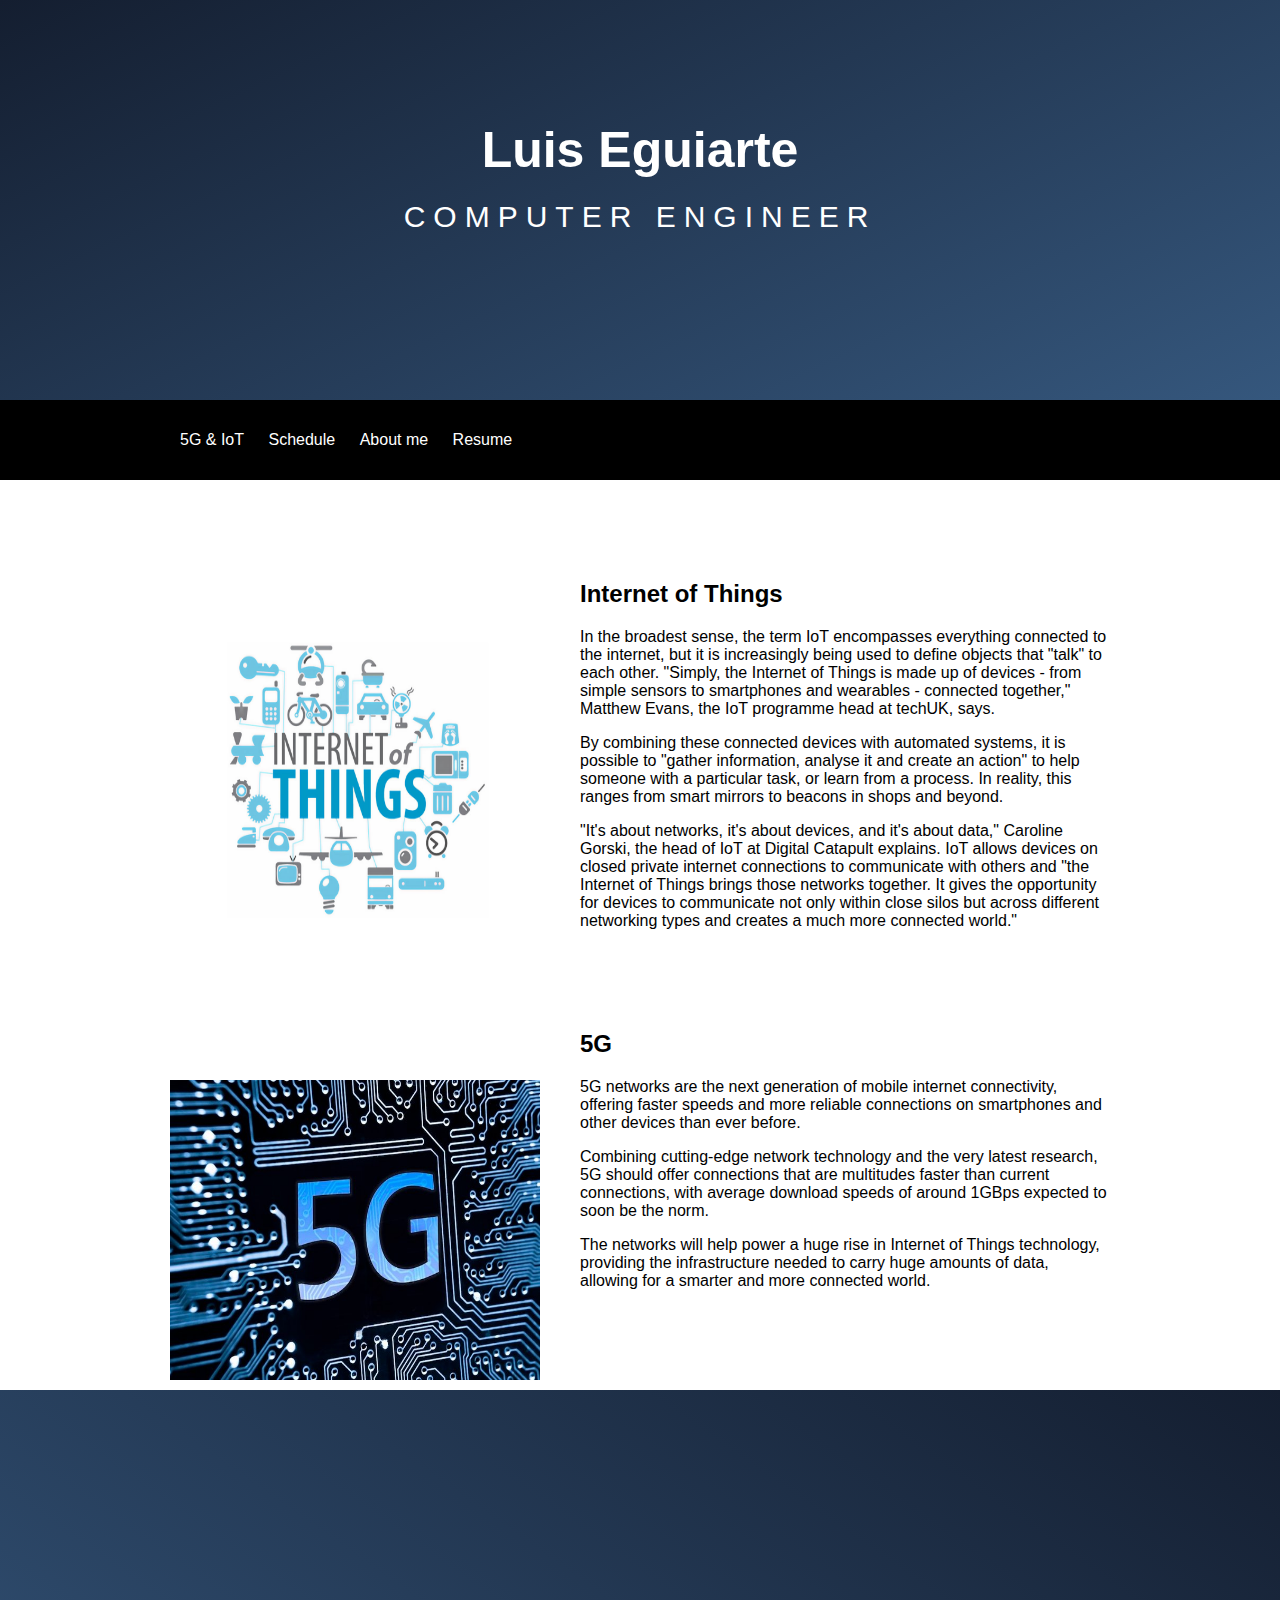
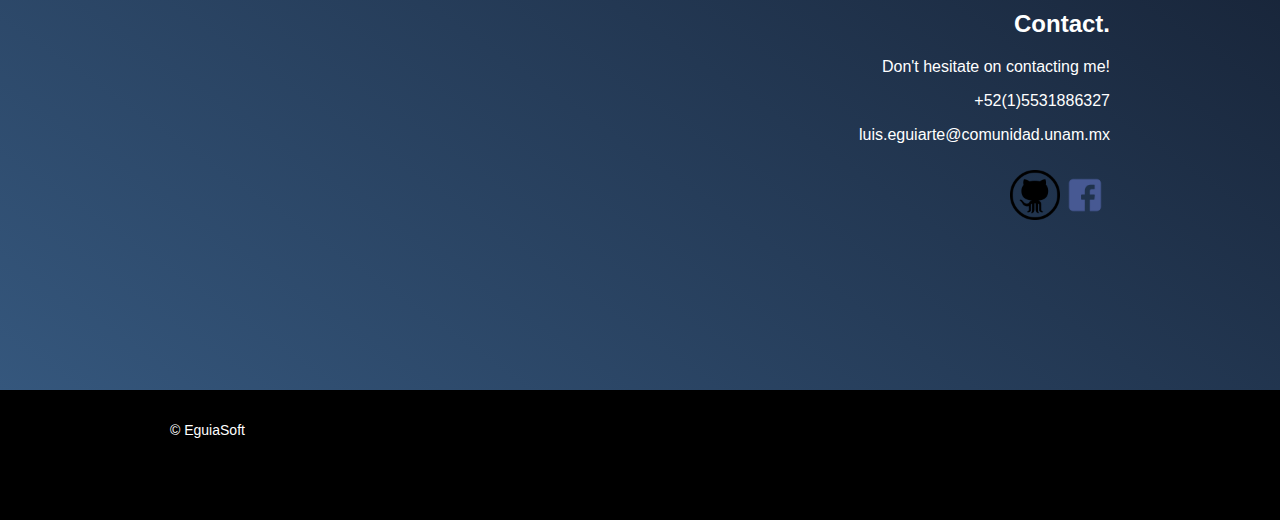
<file: index.html>
<!DOCTYPE html>
<html>
  <head>
    <!--<link href='https://fonts.googleapis.com/css?family=Roboto:400,300,500,100' rel='stylesheet' type='text/css'>-->
    <title>@leguiart</title>
	  <link href="assets/css/style.css" type="text/css" rel="stylesheet">
    <meta http-equiv="Content-Type" content="text/html; charset=utf-8"/>
  </head>
  <body>
    <div class="header">
      <div class="container">
        <h1>Luis Eguiarte</h1>
        <p>Computer Engineer</p>
      </div>
    </div>

    <div class="nav">
      <div class="container">
        <ul>
          <a href="index.html" ><li>5G & IoT</li></a>
          <a href="schedule.html"><li>Schedule</li></a>
          <a href="me.html"><li>About me</li></a>
          <a href="resume.html"><li>Resume</li></a>
        </ul>
      </div>
    </div>

    <div class="main">
      <div class="container">
        <img src="images/internet-things.jpg" height="300" width="370">
        <h2>Internet of Things</h2>
        <p>In the broadest sense, the term IoT encompasses everything connected to the internet, but it is increasingly being used to define objects that "talk" to each other.
        "Simply, the Internet of Things is made up of devices - from simple sensors to smartphones and wearables - connected together,"
        Matthew Evans, the IoT programme head at techUK, says. </p>
        <p>By combining these connected devices with automated systems, it is possible to "gather information, analyse it and create an action" to help someone with a particular task, or learn from a process.
          In reality, this ranges from smart mirrors to beacons in shops and beyond. </p>
        <p>"It's about networks, it's about devices, and it's about data," Caroline Gorski, the head of IoT at Digital Catapult explains.
          IoT allows devices on closed private internet connections to communicate with others and "the Internet of Things brings those networks together.
          It gives the opportunity for devices to communicate not only within close silos but across different networking types and creates a much more connected world." </p>
      </div>
      <div class="container">
        <img src = "images/5G.jpg" height="300" width="370">
        <h2>5G</h2>
        <p>5G networks are the next generation of mobile internet connectivity, offering faster speeds and more reliable connections on smartphones and other devices than ever before.          </p>
        <p>Combining cutting-edge network technology and the very latest research, 5G should offer connections that are multitudes faster than current connections, with average download speeds of around 1GBps expected to soon be the norm.</p>
        <p>The networks will help power a huge rise in Internet of Things technology, providing the infrastructure needed to carry huge amounts of data, allowing for a smarter and more connected world.</p>
      </div>
    </div>

    <div class="jumbotron">
      <div class="container">
        <h2>Contact.</h2>
        <p>Don't hesitate on contacting me!</p>
        <p>+52(1)5531886327</p>
        <p>luis.eguiarte@comunidad.unam.mx</p>
        <a href="https://www.facebook.com/luis.eguiarte.9">
          <img class="btn" src = "images/fb.png">
        </a>
        <a href="https://github.com/leguiart">
          <img class="btn" src = "images/git.png">
        </a>
      </div>
    </div>

    <div class="footer">
      <div class="container">
        <p>&copy; EguiaSoft</p>
      </div>
    </div>
  </body>
</html>
</file>
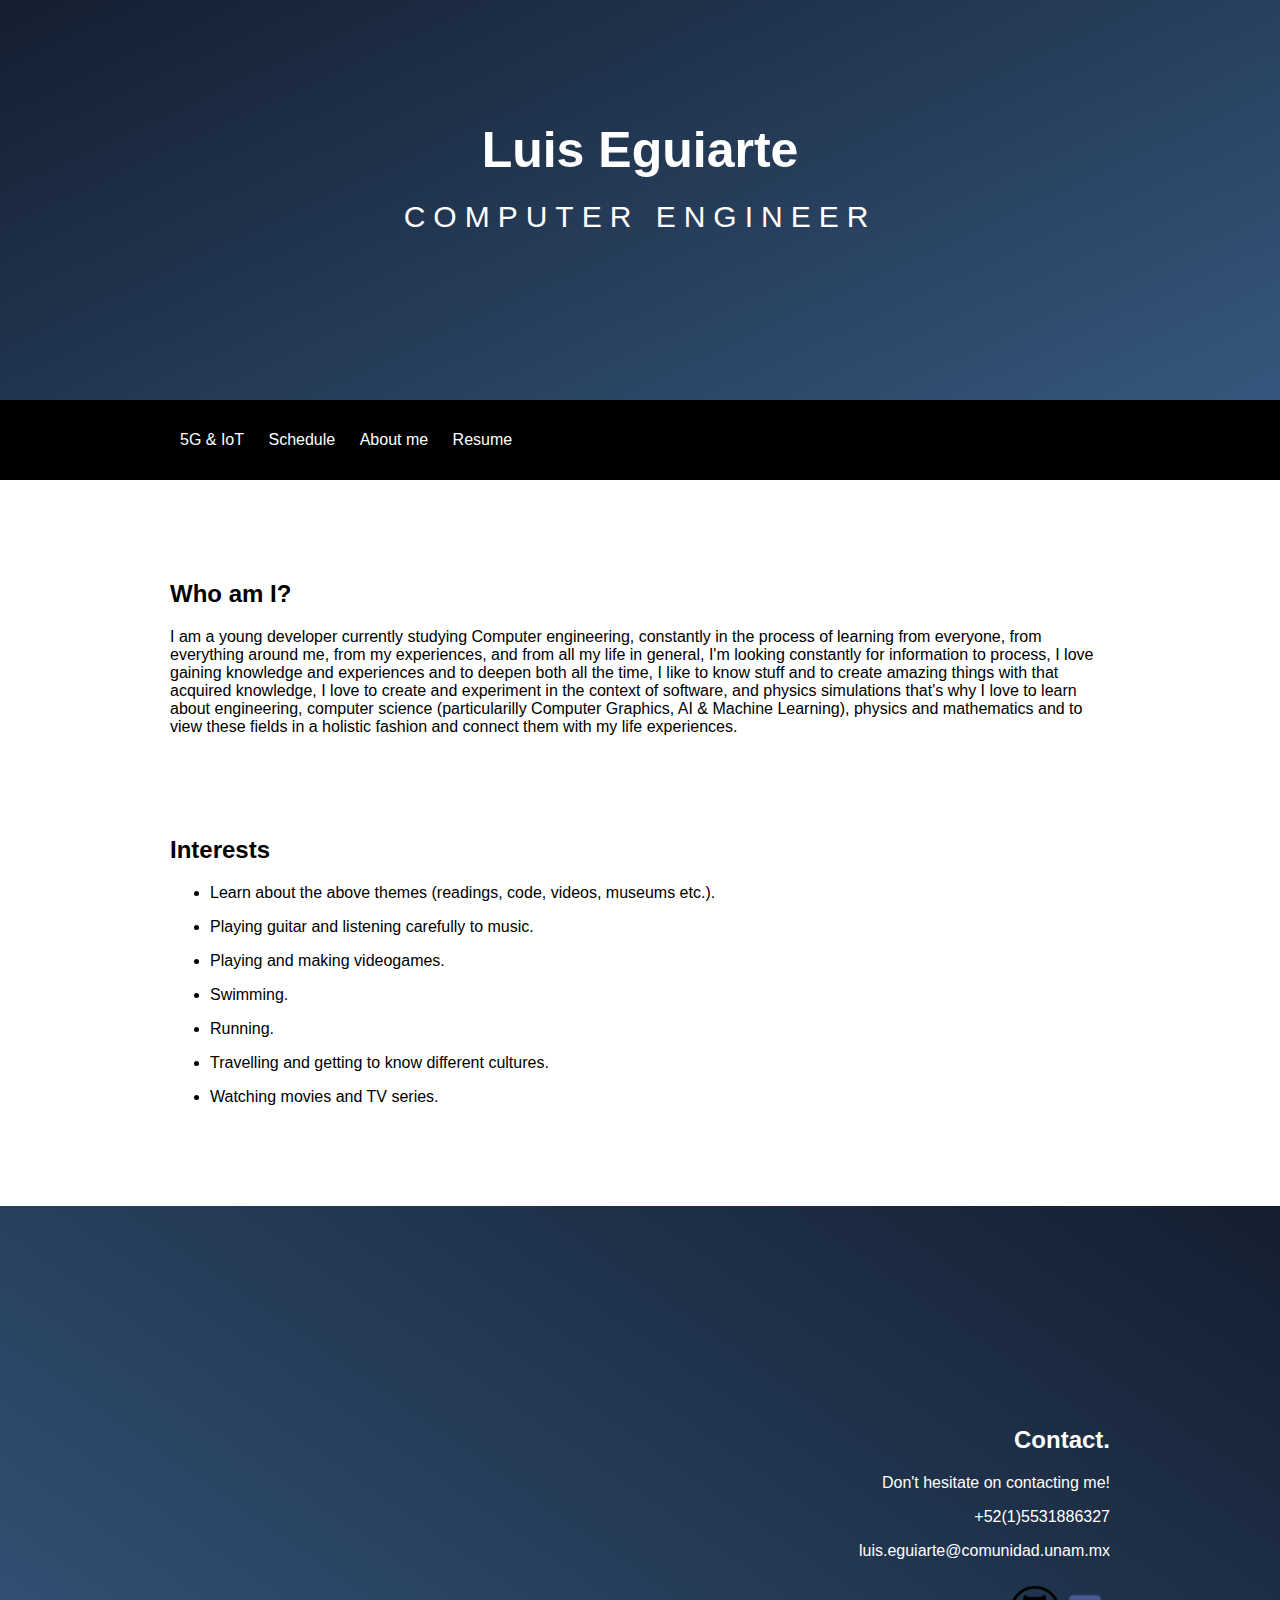
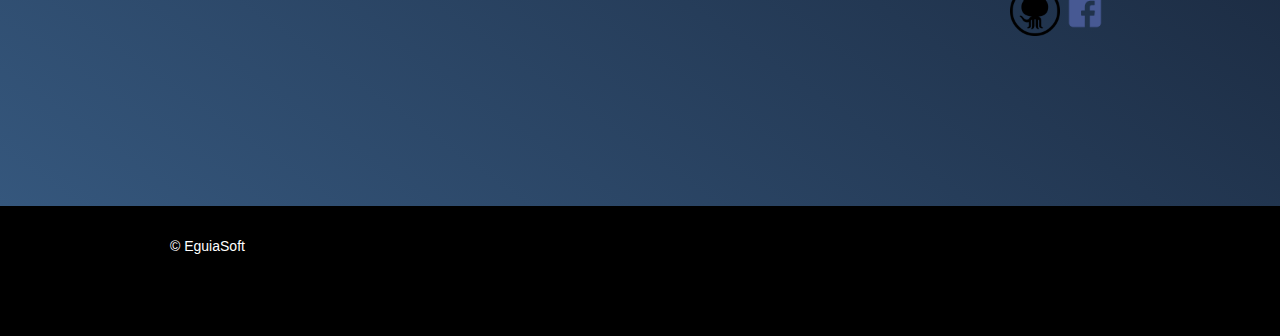
<file: me.html>
<!DOCTYPE html>
<html>
  <head>
    <!--<link href='https://fonts.googleapis.com/css?family=Roboto:400,300,500,100' rel='stylesheet' type='text/css'>-->
    <title>@leguiart me</title>
	  <link href="assets/css/style.css" type="text/css" rel="stylesheet">
    <meta http-equiv="Content-Type" content="text/html; charset=utf-8"/>
  </head>
  <body>
    <div class="header">
      <div class="container">
        <h1>Luis Eguiarte</h1>
        <p>Computer Engineer</p>
      </div>
    </div>

    <div class="nav">
      <div class="container">
        <ul>
          <a href="index.html" ><li>5G & IoT</li></a>
          <a href="schedule.html"><li>Schedule</li></a>
          <a href="me.html"><li>About me</li></a>
          <a href="resume.html"><li>Resume</li></a>
        </ul>
      </div>
    </div>

    <div class="main">
      <div class="container">
        <h2>Who am I?</h2>
        <p> I am a young developer currently studying Computer engineering, constantly in the process of learning from everyone, from everything around me, from my experiences, and from all my life in
        general, I'm looking constantly for information to process, I love gaining knowledge and experiences and to deepen both all the time,
        I like to know stuff and to create amazing things with that acquired knowledge, I love to create and experiment in the context of software,
        and physics simulations that's why I love to learn about engineering, computer science (particularilly Computer Graphics, AI & Machine Learning),
        physics and mathematics and to view these fields in a holistic fashion and connect them with my life experiences. </p>
      </div>
      <div class="container">
        <h2>Interests</h2>
        <ul>
            <p> <li>Learn about the above themes (readings, code, videos, museums etc.). </li></p>
            <p> <li> Playing guitar and listening carefully to music. </li> </p>
            <p> <li> Playing and making videogames. </li> </p>
            <p> <li> Swimming. </li> </p>
            <p> <li> Running. </li> </p>
            <p> <li> Travelling and getting to know different cultures. </li> </p>
            <p> <li> Watching movies and TV series. </li> </p>
        </ul>
      </div>
    </div>

    <div class="jumbotron">
      <div class="container">
        <h2>Contact.</h2>
        <p>Don't hesitate on contacting me!</p>
        <p>+52(1)5531886327</p>
        <p>luis.eguiarte@comunidad.unam.mx</p>
        <a href="https://www.facebook.com/luis.eguiarte.9">
          <img class="btn" src = "images/fb.png">
        </a>
        <a href="https://github.com/leguiart">
          <img class="btn" src = "images/git.png">
        </a>
      </div>
    </div>

    <div class="footer">
      <div class="container">
        <p>&copy; EguiaSoft</p>
      </div>
    </div>
  </body>
</html>
</file>
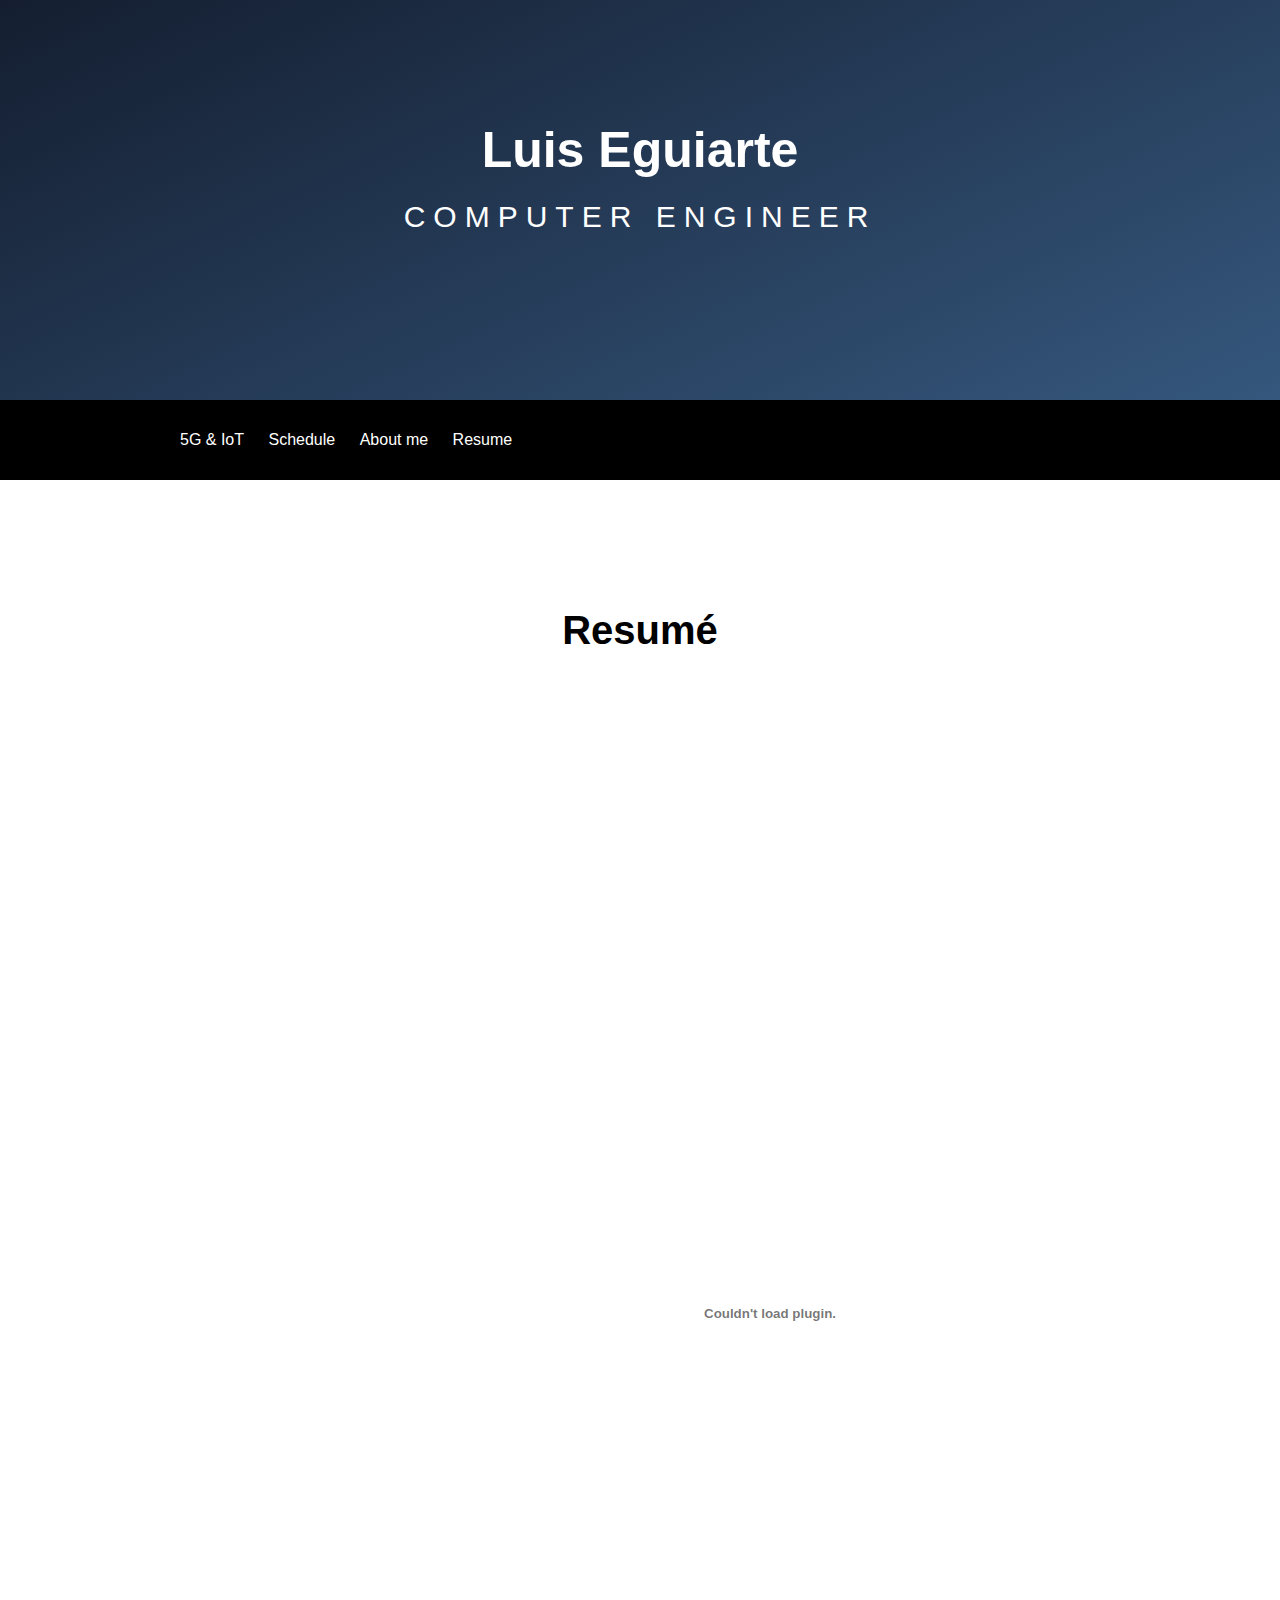
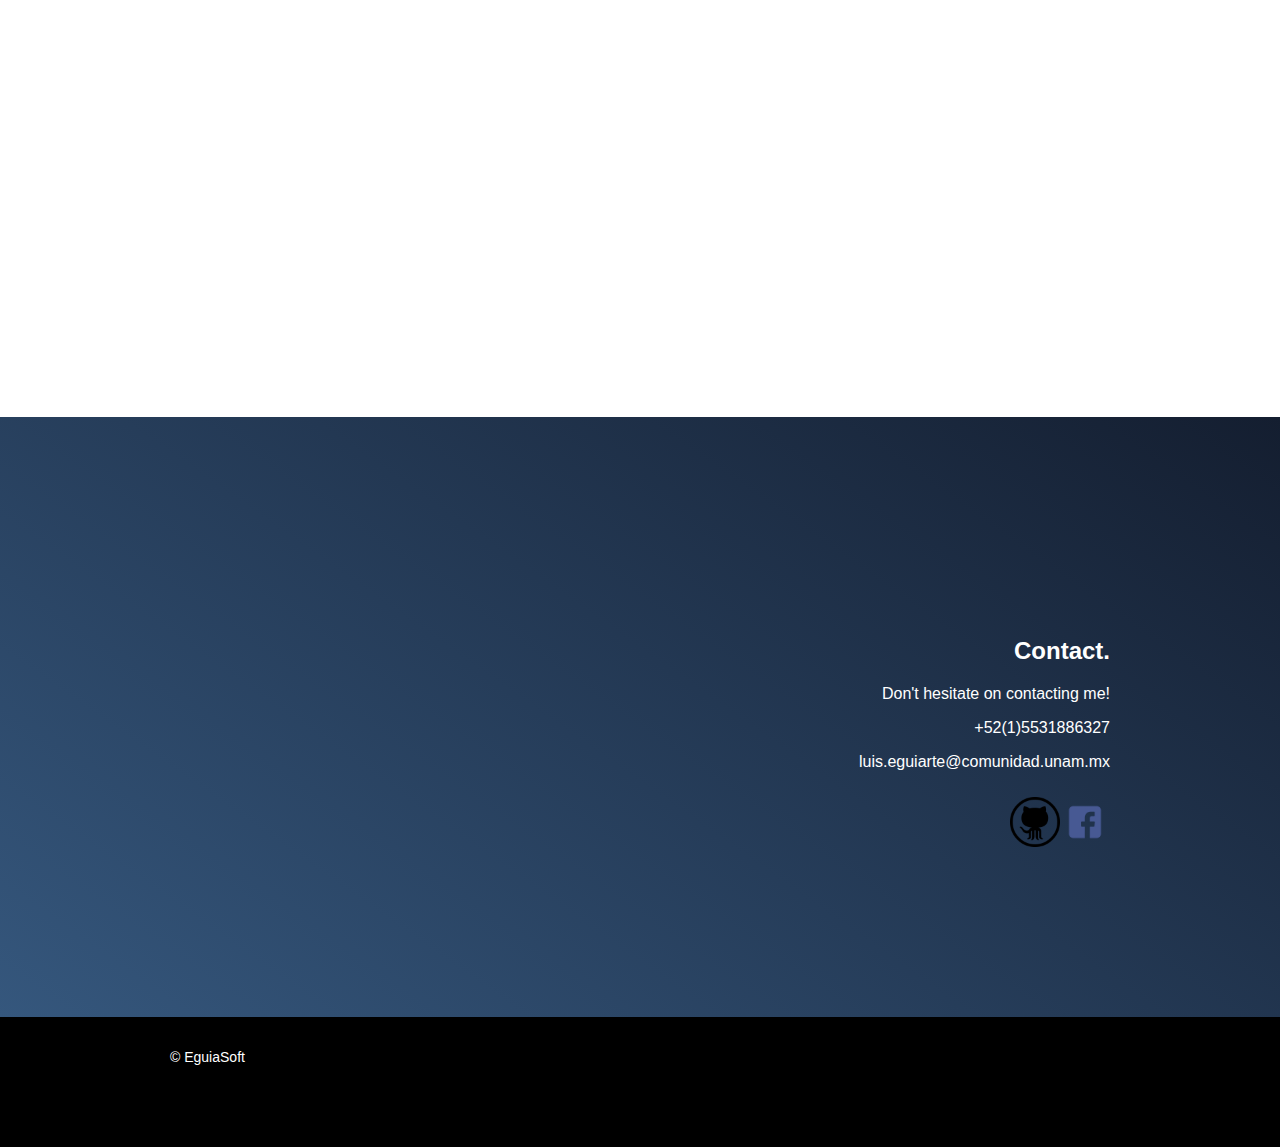
<file: resume.html>
<!DOCTYPE html>
<html>
  <head>
    <!--<link href='https://fonts.googleapis.com/css?family=Roboto:400,300,500,100' rel='stylesheet' type='text/css'>-->
    <title>@leguiart</title>
	  <link href="assets/css/style.css" type="text/css" rel="stylesheet">
    <meta http-equiv="Content-Type" content="text/html; charset=utf-8"/>
  </head>
  <body>
    <div class="header">
      <div class="container">
        <h1>Luis Eguiarte</h1>
        <p>Computer Engineer</p>
      </div>
    </div>

    <div class="nav">
      <div class="container">
        <ul>
          <a href="index.html" ><li>5G & IoT</li></a>
          <a href="schedule.html"><li>Schedule</li></a>
          <a href="me.html"><li>About me</li></a>
          <a href="resume.html"><li>Resume</li></a>
        </ul>
      </div>
    </div>

    <div class="main">
      <div class = "container">
           <h2 id = "pdf-text">Resumé</h2>
           <embed id = "pdf" src="Files/CurriculumVitaeENG.pdf" width="1200px" height="1200px" />
           <!--<img src = "images/cv.png" width="800" height="1000">-->
       </div>
    </div>

    <div class="jumbotron">
      <div class="container">
        <h2>Contact.</h2>
        <p>Don't hesitate on contacting me!</p>
        <p>+52(1)5531886327</p>
        <p>luis.eguiarte@comunidad.unam.mx</p>
        <a href="https://www.facebook.com/luis.eguiarte.9">
          <img class="btn" src = "images/fb.png">
        </a>
        <a href="https://github.com/leguiart">
          <img class="btn" src = "images/git.png">
        </a>
      </div>
    </div>

    <div class="footer">
      <div class="container">
        <p>&copy; EguiaSoft</p>
      </div>
    </div>
  </body>
</html>
</file>
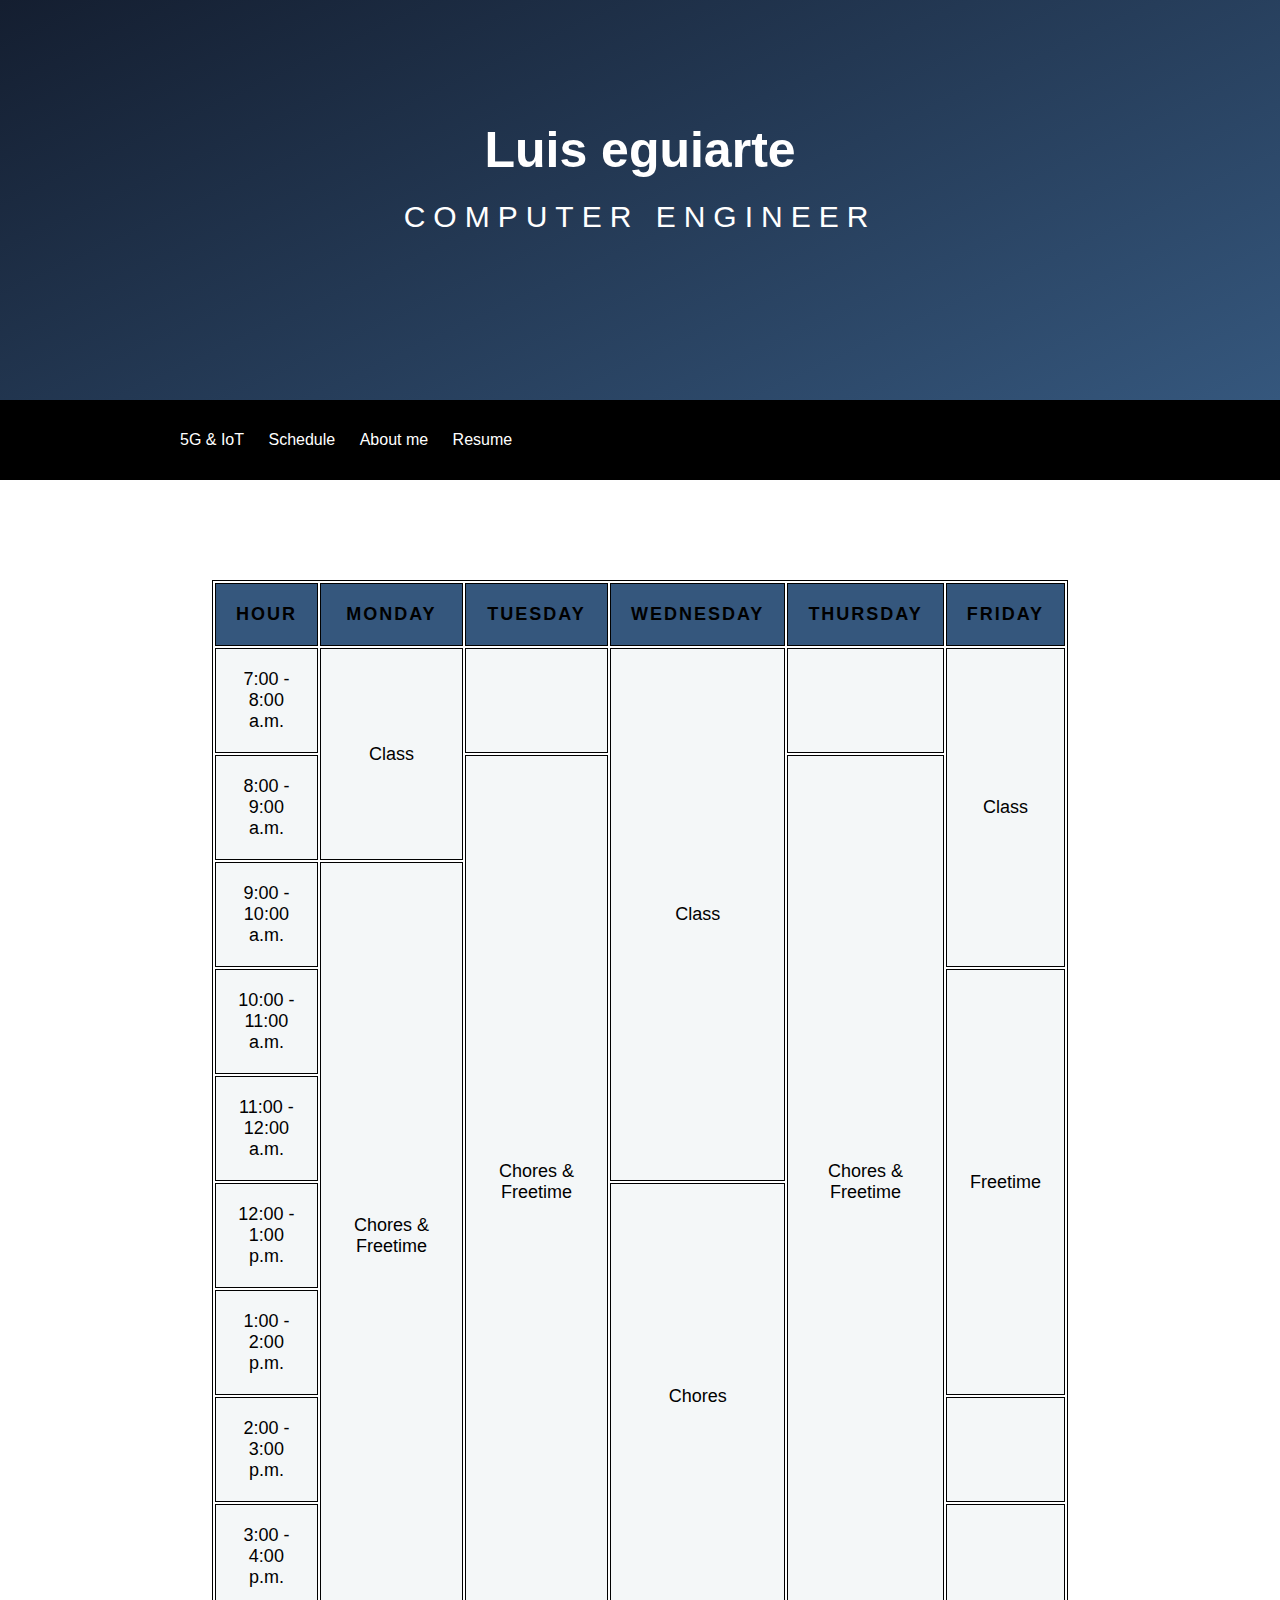
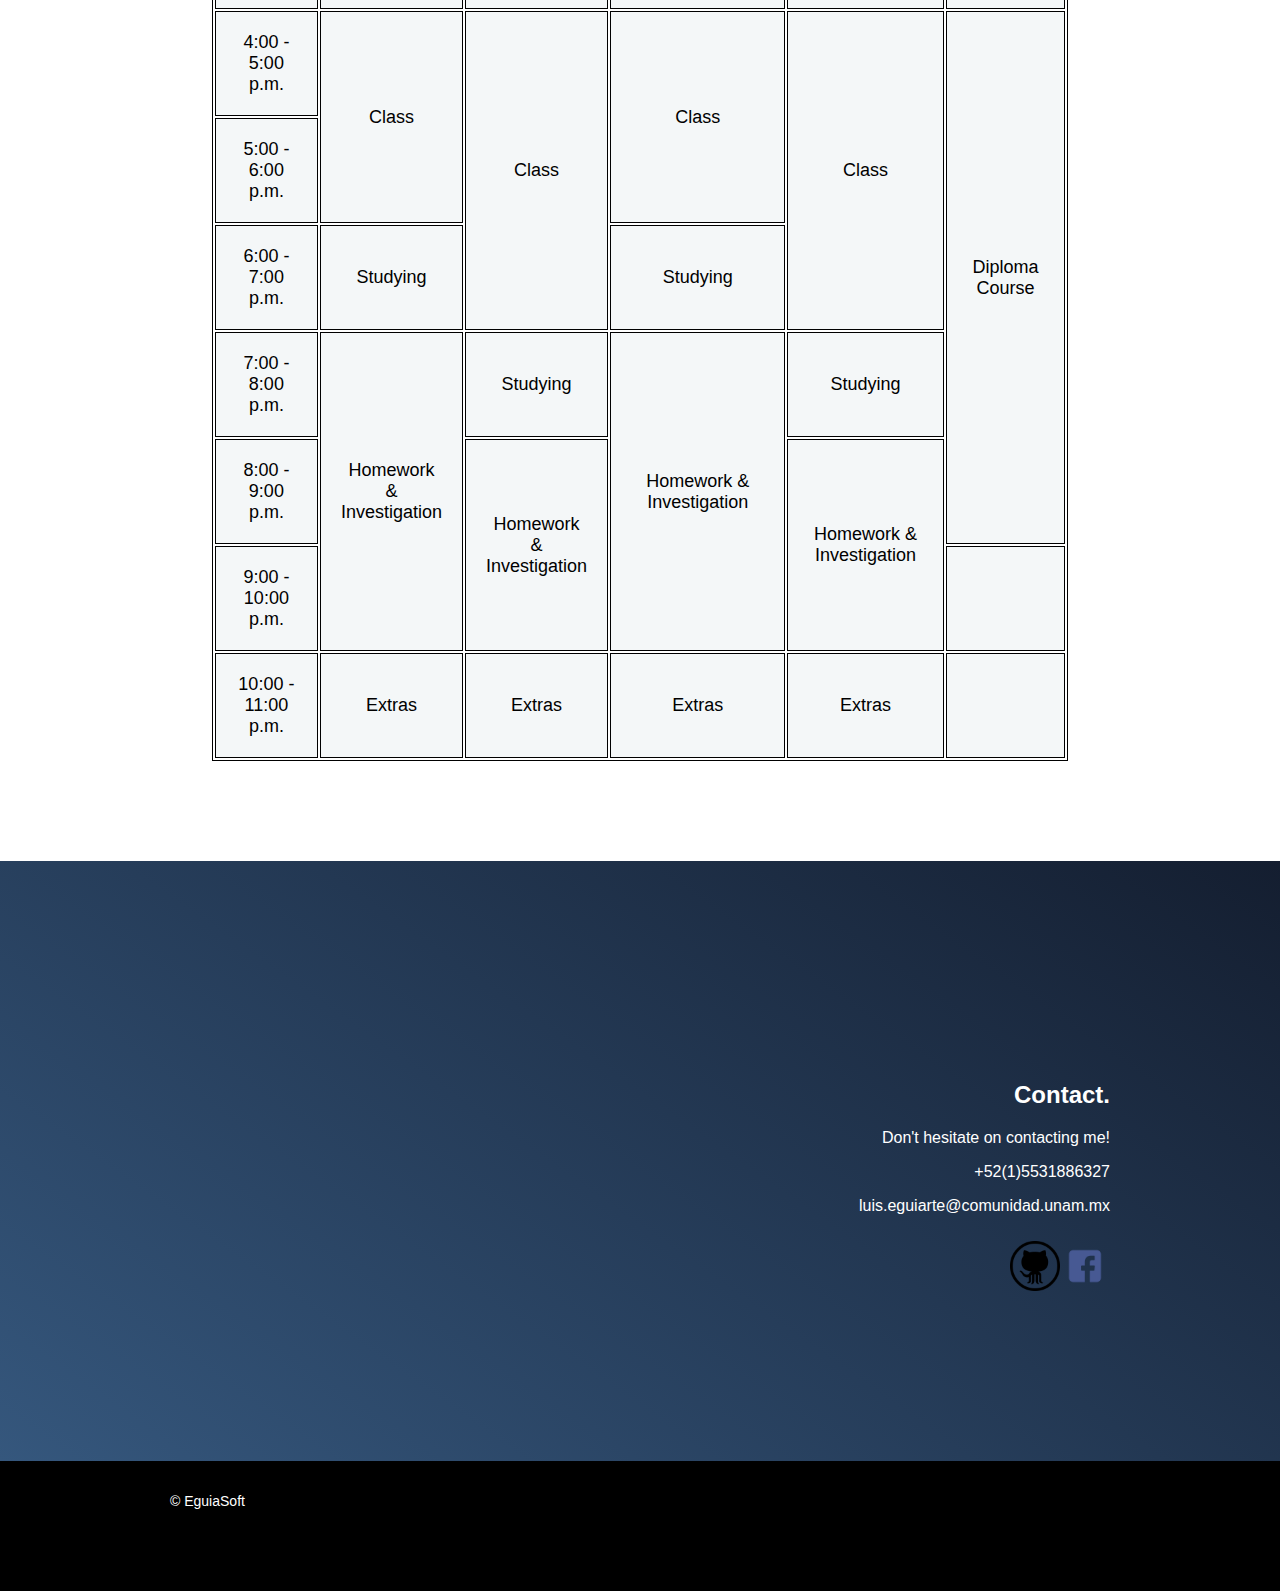
<file: schedule.html>
<!DOCTYPE html>
<html>
	<head>
		<title>@leguiart Schedule</title>
		<link href="assets/css/style.css" type="text/css" rel="stylesheet">
		<meta http-equiv="Content-Type" content="text/html; charset=utf-8"/>
	</head>
	<body>
		<div class="header">
			<div class="container">
				<h1>Luis eguiarte</h1>
				<p>Computer Engineer</p>
			</div>
		</div>

		<div class="nav">
			<div class="container">
				<ul>
					<a href="index.html" ><li>5G & IoT</li></a>
					<a href="schedule.html"><li>Schedule</li></a>
					<a href="me.html"><li>About me</li></a>
					<a href="resume.html"><li>Resume</li></a>
				</ul>
			</div>
		</div>

    <div class="main">
      <div class = "container">
        <table>
            <thead>
            <tr>
              <th scope="row"> Hour </th>
              <th scope="row"> Monday </th>
              <th scope="row"> Tuesday </th>
              <th scope="row"> Wednesday </th>
              <th scope="row"> Thursday </th>
              <th scope="row"> Friday </th>
            </tr>
            </thead>
            <tbody>
              <tr>
                <td> 7:00 - 8:00 a.m. </td>
                <td rowspan="2"> Class </td>
                <td></td>
                <td rowspan="5"> Class </td>
                <td></td>
                <td rowspan="3"> Class </td>
              </tr>
              <tr>
                <td> 8:00 - 9:00 a.m. </td>

                <td rowspan="8" >Chores & Freetime</td>

                <td rowspan="8"> Chores & Freetime</td>

              </tr>
              <tr>
                <td> 9:00 - 10:00 a.m. </td>
                <td rowspan="7"> Chores & Freetime </td>




              </tr>
              <tr>
                <td> 10:00 - 11:00 a.m. </td>




                <td rowspan="4"> Freetime </td>
              </tr>
              <tr>
                <td> 11:00 - 12:00 a.m. </td>





              </tr>
              <tr>
                <td> 12:00 - 1:00 p.m. </td>


                <td rowspan="4">Chores</td>


              </tr>
              <tr>
                  <td> 1:00 - 2:00 p.m. </td>





              </tr>
              <tr>
                <td> 2:00 - 3:00 p.m. </td>




                <td></td>
              </tr>
              <tr>
                <td> 3:00 - 4:00 p.m. </td>




                <td></td>
              </tr>
              <tr>
                <td> 4:00 - 5:00 p.m. </td>
                <td rowspan="2"> Class </td>
                <td rowspan="3"> Class </td>
                <td rowspan="2"> Class </td>
                <td rowspan="3"> Class </td>
                <td rowspan="5"> Diploma Course </td>
              </tr>
              <tr>
                <td> 5:00 - 6:00 p.m. </td>





              </tr>
              <tr>
                  <td> 6:00 - 7:00 p.m. </td>
                  <td> Studying </td>

                  <td> Studying </td>


                </tr>
              <tr>
                <td> 7:00 - 8:00 p.m. </td>
                <td rowspan="3"> Homework & Investigation </td>
                <td>Studying</td>
                <td rowspan="3"> Homework & Investigation </td>
                <td>Studying</td>

              </tr>

              <tr>
                  <td> 8:00 - 9:00 p.m. </td>

                  <td rowspan="2"> Homework & Investigation </td>

                  <td rowspan="2"> Homework & Investigation </td>

              </tr>

              <tr>
                <td> 9:00 - 10:00 p.m. </td>




                <td></td>
              </tr>

              <tr>
                <td> 10:00 - 11:00 p.m. </td>
                <td> Extras </td>
                <td> Extras </td>
                <td> Extras </td>
                <td> Extras </td>
                <td></td>
              </tr>

            </tbody>

          </table>
        </div>
    </div>

		<div class="jumbotron">
			<div class="container">
				<h2>Contact.</h2>
				<p>Don't hesitate on contacting me!</p>
				<p>+52(1)5531886327</p>
			  	<p>luis.eguiarte@comunidad.unam.mx</p>
				<a href="https://www.facebook.com/luis.eguiarte.9">
				<img class="btn" src = "images/fb.png">
			  </a>
			  <a href="https://github.com/leguiart">
				<img class="btn" src = "images/git.png">
			  </a>
			</div>
		</div>

		<div class="footer">
			<div class="container">
			  <p>&copy; EguiaSoft</p>
			</div>
		</div>
	</body>
</html>
</file>
<file: assets/css/style.css>
html, body {
  margin: 0;
  padding: 0;
}

body {
  font-family: 'Roboto', sans-serif;
  font-weight: 100;
}

.container {
  margin: 0 auto;
  max-width: 940px;
  padding: 0 5px;
}

.header {
  /* Chrome 10-25, Safari 5.1-6 */
  background: -webkit-linear-gradient(-25deg, #35577D, #141E30);
  /* W3C, IE 10+/ Edge, Firefox 16+, Chrome 26+, Opera 12+, Safari 7+ */
  background: linear-gradient(-25deg, #35577D, #141E30);
  background-size: cover;
  height: 400px;
  text-align: center;
}

.header .container {
  position: relative;
  top: 100px;
}

.header h1 {
  color: #fff;
  line-height: 100px;
  font-size: 200px;
  margin-top: 0;
  margin-bottom: 0px;
}

@media (min-width:850px) {
  .header h1 {
    font-size: 50px;
  }
}

.header p {
  color: #fff;
  font-weight: 500;
  font-size: 30px;
  letter-spacing: 8px;
  margin-bottom: 40px;
  margin-top: 0;
  text-transform: uppercase;
}

.btn {
  color: #fff;
  background: #000;
  padding: 40px 20px;
  text-decoration: none;
  transition: background .5s;
  border: solid 1px white;
}

img.btn {
  width: 50px;
  height: 50px;
  padding: 0;
  margin: 0 auto;
  border: none;
  background: none;
}

.nav {
  background: #000;
  height: 80px;
  width: 100%;
}

.nav ul {
  height: 80px;
  list-style: none;
  margin: 0 auto;
  padding: 0;
}

.nav ul li {
  color: #fff;
  display: inline-block;
  height: 80px;
  line-height: 80px;
  list-style: none;
  padding: 0 10px;
  transition: background .5s;
}

.btn:hover, .nav ul li:hover {
  background: #117bff;
  cursor: pointer;
  transition: background .5s;
}

.main .container {
  margin: 100px auto;
}

.main img {
  float: left;
  margin: 50px 40px 50px 0;
}

.jumbotron {
  /* Chrome 10-25, Safari 5.1-6 */
  background: -webkit-linear-gradient(35deg, #35577D, #141E30) center center;
  /* W3C, IE 10+/ Edge, Firefox 16+, Chrome 26+, Opera 12+, Safari 7+ */
  background: linear-gradient(35deg, #35577D, #141E30) center center;
  background-size: cover;
  height: 600px;
}

.jumbotron .container {
  position: relative;
  top: 220px;
}

.jumbotron h2 {
  color: #fff;
  text-align: right;
}

.jumbotron p {
  color: #fff;
  text-align: right;
}

.jumbotron .btn {
  margin: 10px 0 0;
  float: right;
}

.footer {
  background: #000;
  height: 80px;
  padding-bottom: 50px;
}

.footer p {
  color: #fff;
  font-size: 14px;
  height: 80px;
  line-height: 80px;
  margin: 0;
}

@media (max-width: 500px) {
  .header h1 {
    font-size: 0px;
    line-height: 64px;
  }

  .main, .jumbotron {
    padding: 0 30px;
  }

  .main img {
    width: 100%;
  }
}

#pdf {
    line-height: 100px;
    margin: 0 auto; /* make em equal */
    padding: 0 auto;
      position: relative;
      max-width: none;
}

#pdf-text{
  color: black;
  line-height: 100px;
  font-size: 40px;
  text-align: center;
  position: relative;
}

/* Table */

table {
  border: 1px solid black;
  height: 40%;
  left: 10%;
  margin: 20px auto;
  overflow-y: scroll;
  position: static;
  width: 80%;
}

thead th {
  background: #35577D;
  color: rgb(0, 0, 0);
  font-family: 'Lato', sans-serif;
  font-size: 18px;
  font-weight: bold;
  letter-spacing: 2px;
  text-transform: uppercase;
}

tr {
  background: #f4f7f8;
  border-bottom: 1px solid #FFF;
  margin-bottom: 5px;
}

th, td {
  border: 1px solid black;
  font-family: 'Lato', sans-serif;
  font-size: 18px;
  font-weight: 400;
  padding: 20px;
  text-align: center;
  width: 33.3333%;
}
</file>
